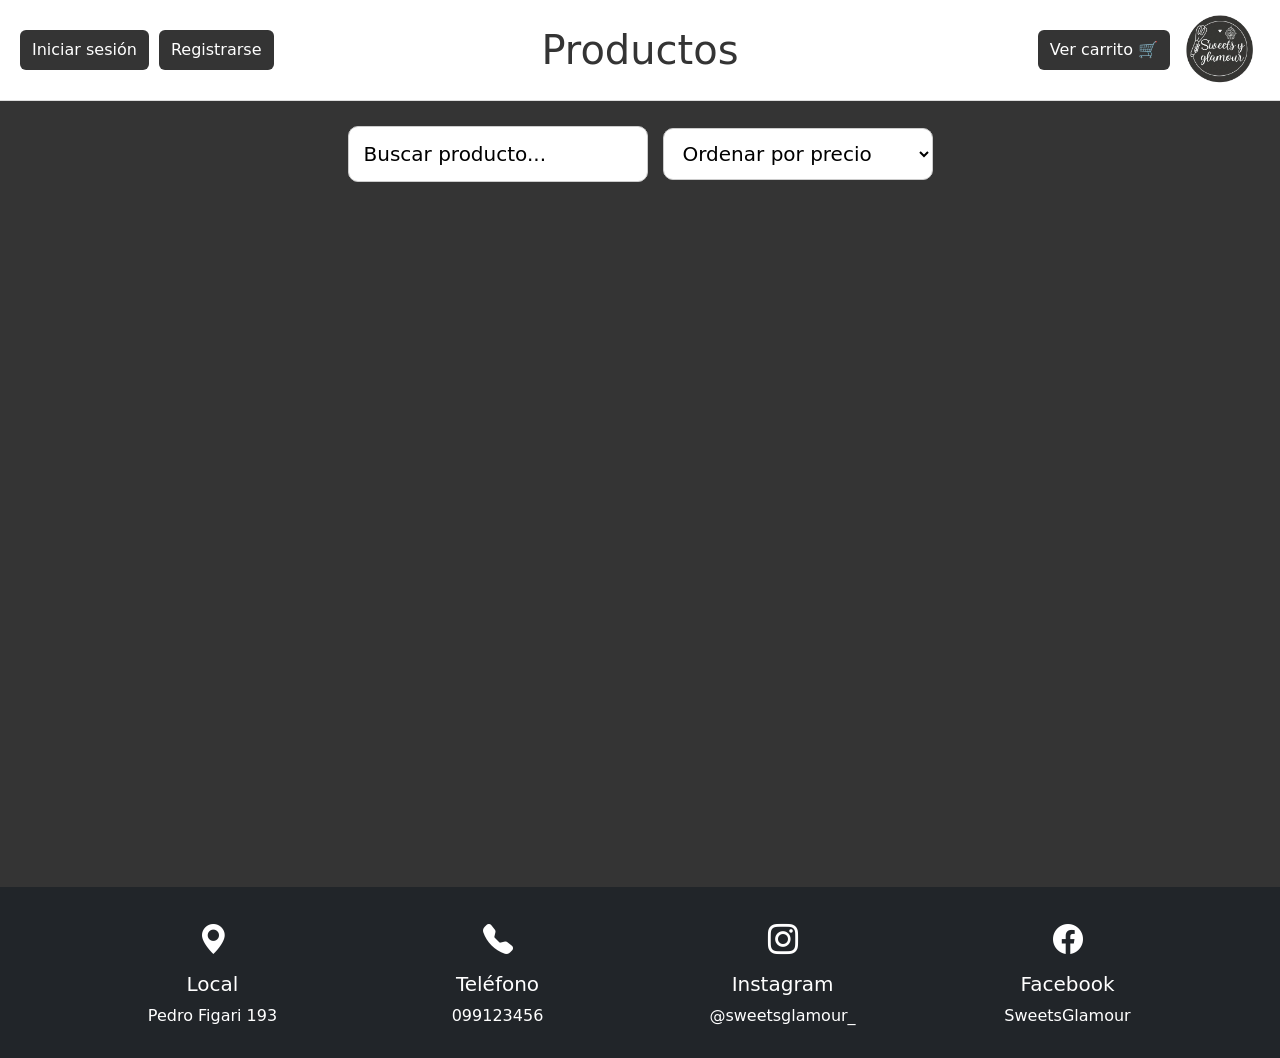
<file: index.html>
<!DOCTYPE html>
<html lang="es">
<head>
    <meta charset="UTF-8">
    <meta name="viewport" content="width=device-width, initial-scale=1.0">
    <title>Tienda</title>

    <link rel="stylesheet" href="css/style.css">
</head>

<body>

    <script>
        window.location.href = "productos.html";
    </script>

</body>
</html>
</file>
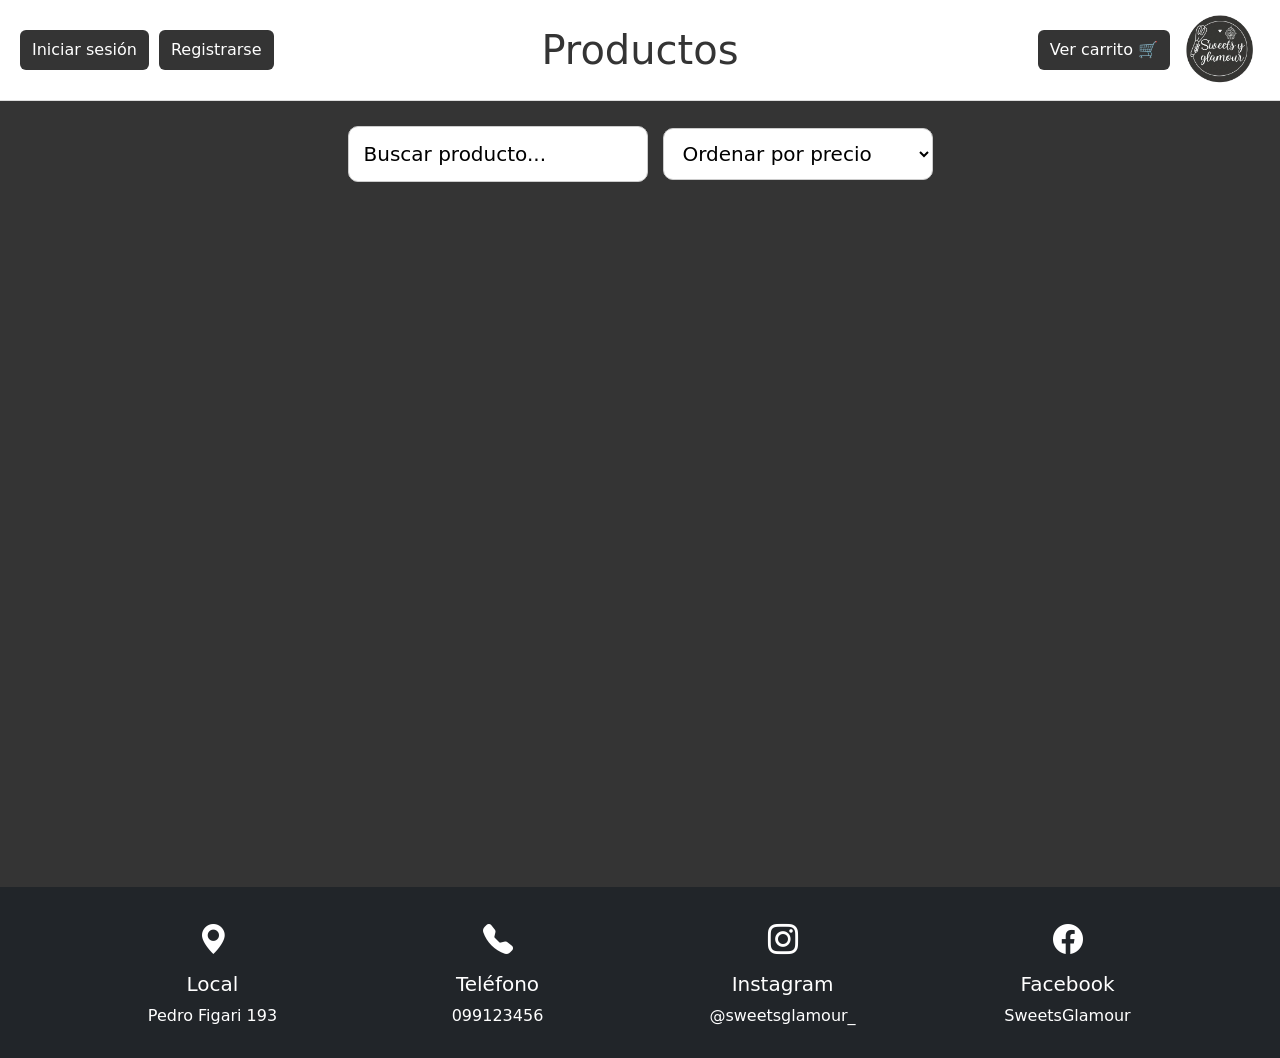
<file: admin.html>
<!DOCTYPE html>
<html lang="es">
<head>
    <meta charset="UTF-8">
	<meta name="viewport" content="width=device-width, initial-scale=1.0">
    <title>Administrar productos</title>
	<link rel="stylesheet" href="css/style.css">
</head>
<body>
<div class="div-admin">
    <h1>Panel de admin</h1>
    <h2 id="titulo-formulario">Agregar producto</h2>
	<form class="form-modificar">
	<div class="campo">
	<label>Nombre:</label>
    <input type="text" id="nombre" placeholder="Nombre" required>
	</div>
	<div class="campo">
	<label>Descripción:</label>
    <input type="text" id="descripcion" placeholder="Descripción" required>
	</div>
	<div class="campo">
	<label>Precio:</label>
    <input type="number" id="precio" placeholder="Precio" required>
	</div>
	<div class="campo">
    <label>Tipo de IVA:</label>
    <select id="tipoIVA" required>
    <option value="minimo">IVA mínimo</option>
    <option value="basico">IVA básico</option>
    <option value="ninguno">sin IVA</option>
   </select>
	</div>
	<div class="campo">
	<label>Stock:</label>
    <input type="number" id="stock" placeholder="Stock" required>
	</div>
	<div class="campo">
	<label>Imagen:</label>
    <input type="text" id="imagen" placeholder="Ruta de la imagen" required>
    </div>
<button type="button" class="btn-carrito" id="btn-agregar-producto">Agregar producto</button>
<button type="button" class="btn-carrito" id="btn-cancelar-modificacion" hidden>Cancelar modificación</button>
    </form>
    <h2>Productos registrados</h2>
    <div id="listaAdmin"></div>
</div>
<div class = "botones-admin">
	<button type="button" class="btn-irProductos" id="btn-productos">Ir Productos</button>
	<button type="button" class="btn-carrito" id="btn-ver-ventas">Ver ventas</button>
	</div>
   <script type="module" src="./scripts/main.js"></script>
</body>
</html>
</file>
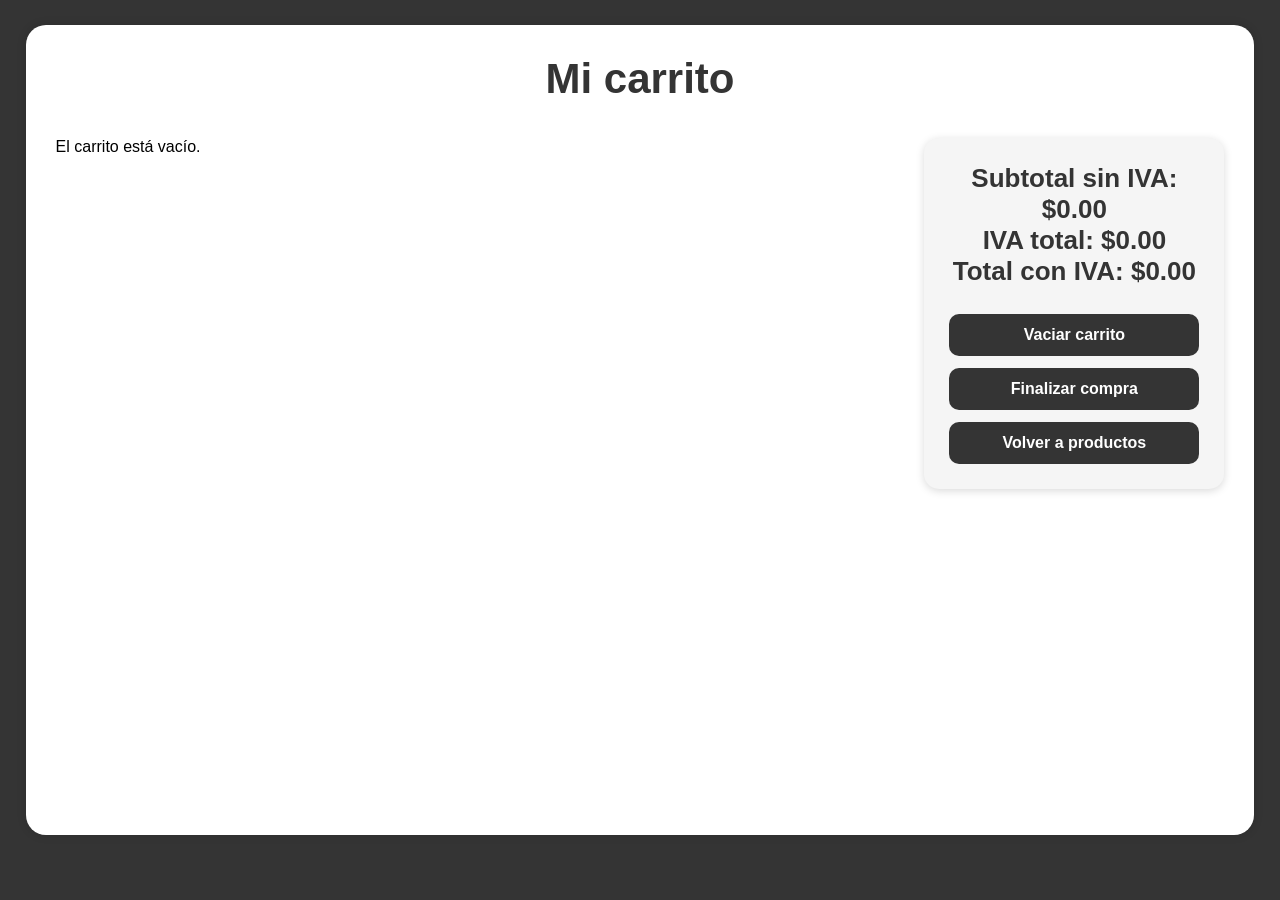
<file: carrito.html>
<!DOCTYPE html>
<html lang="es">
<head>
<meta charset="UTF-8">
<meta name="viewport" content="width=device-width, initial-scale=1.0">
<title>Carrito</title>
<link rel="stylesheet" href="css/style.css">
</head>
<body>
<div class="contenedor-carrito">
    <h1 class="titulo-carrito">Mi carrito</h1>
    <div class="contenido-carrito">
	<div id="listaCarrito"></div>
    <div class="resumen-carrito">
    <h2 id="total"></h2>
    <button class="btn-carrito" id="btn-vaciar">Vaciar carrito</button>
    <button class="btn-carrito" id="btn-comprar">Finalizar compra</button>
	<button id="btn-productos" class="btn-carrito">Volver a productos</button>
</div>
</div>
</div>
<script type="module" src="./scripts/main.js"></script>
</body>
</html>
</file>
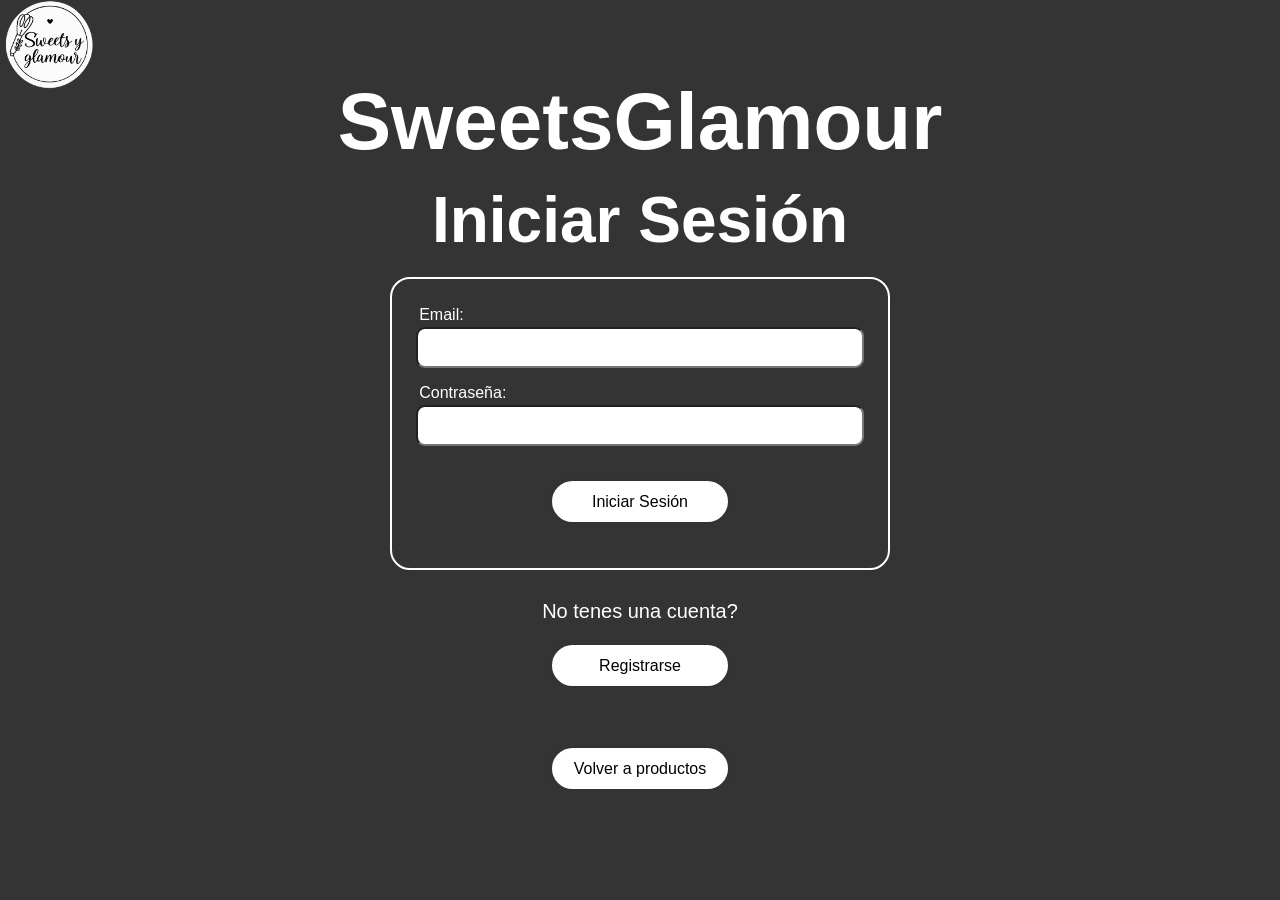
<file: login.html>
<!DOCTYPE html>
<html lang="es">
<head>
    <meta charset="UTF-8">
	<meta name="viewport" content="width=device-width, initial-scale=1.0">
    <title>Login</title>
	<link rel="stylesheet" href="css/style.css">
</head>
<header class="logo-top">
        <div class="logo">
            <img src="img/logo2.png" alt="Logo SweetsGlamour">
        </div>
    </header>
<body>
<section class="inicio">
    <h1>SweetsGlamour</h1>
    <h2>Iniciar Sesión</h2>
<form id="loginForm">
    <label for="email" required>Email:</label><br>
    <input type="email" id="email" required><br><br>
    <label for="password" required>Contraseña:</label><br>
    <input type="password" id="password" required><br><br>
<button type="submit" class="btn-admin">Iniciar Sesión</button>
</form>
    <p>No tenes una cuenta?</p>
    <a href="register.html">
    <button class="btn-admin">Registrarse</button>
    </a>
	<br>
	<a href="productos.html">
    <button type="button" class="btn-admin">Volver a productos</button>
</a>
</section>
    <script type="module" src="./scripts/main.js"></script>
</body>
</html>
</file>
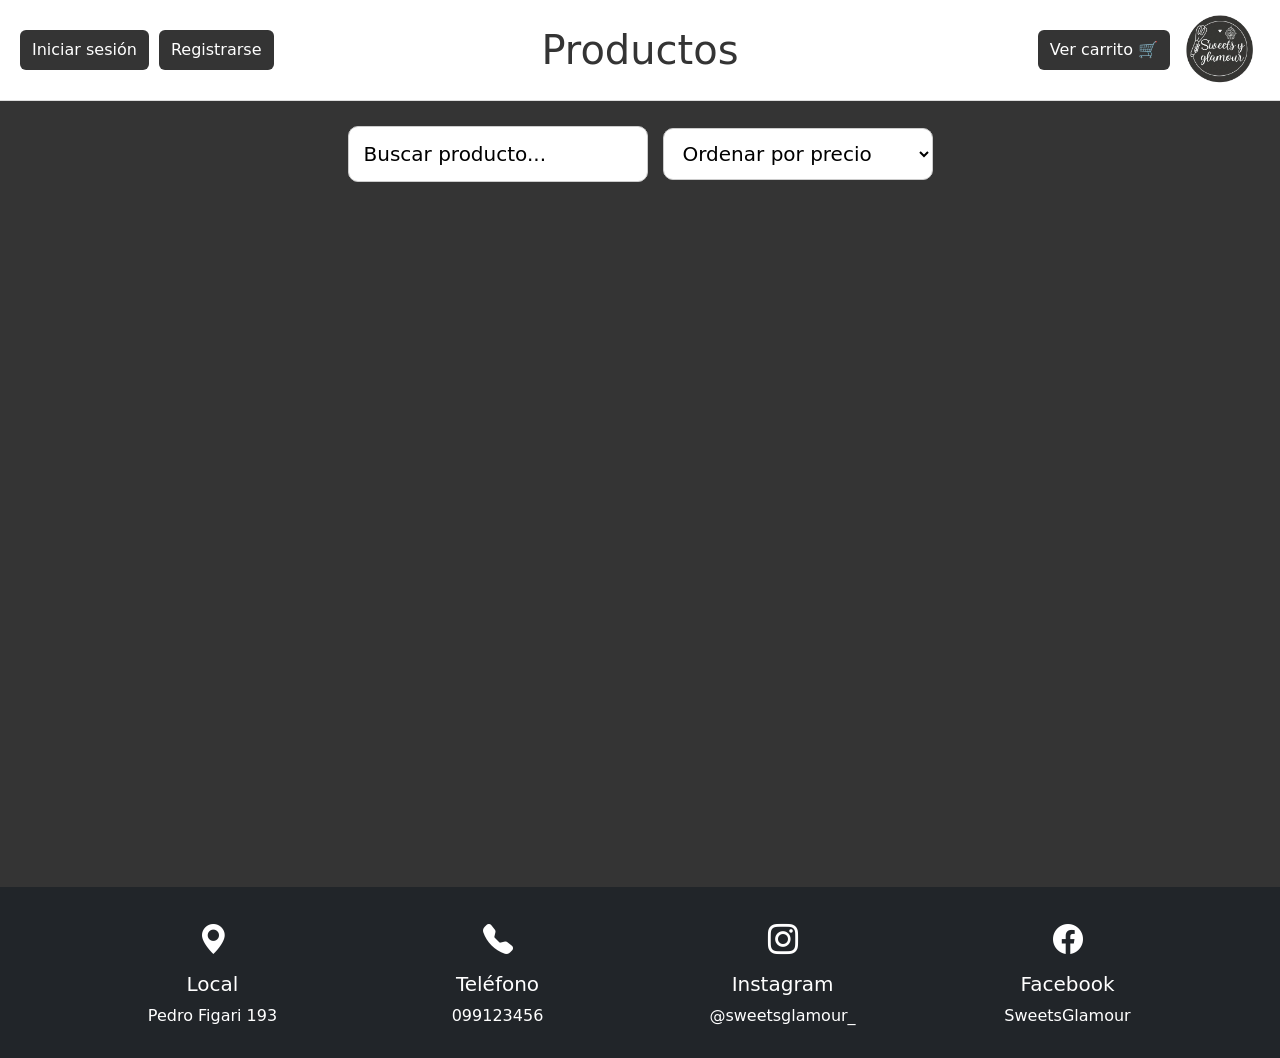
<file: productos.html>
<!DOCTYPE html>
<html lang="es">
<head>
    <meta charset="UTF-8">
	<meta name="viewport" content="width=device-width, initial-scale=1.0">
    <title>Productos</title>
	<link rel="stylesheet" href="css/style.css">
	<link rel="stylesheet" href="https://cdn.jsdelivr.net/npm/bootstrap@5.3.3/dist/css/bootstrap.min.css">
	<link rel="stylesheet" href="https://cdn.jsdelivr.net/npm/bootstrap-icons@1.13.1/font/bootstrap-icons.min.css">
</head>
<body>
<header class="header">
<div class="header-izquierda">
    <button id="btnLogin" class="btn-general">Iniciar sesión</button>
    <button id="btnRegistro" class="btn-general">Registrarse</button>
    <button id="btnLogout" class="btn-general" style="display: none;">Cerrar sesión</button>
</div>
<div class="header-derecha">
    <button id="btn-carrito" class="btn-general">Ver carrito 🛒</button>
    <div class="logo">
    <img src="img/logo.png" alt="Logo SweetsGlamour">
    </div>
    <button id="btnAdmin" class="btn-general">Administrador</button>
</div>
    <h1>Productos</h1>
</header>
<main>
<div class="contenedor-filtros">
<input type="text" id="buscarProducto" placeholder="Buscar producto...">
<select id="filtroPrecio">
    <option value="todos">Ordenar por precio</option>
    <option value="menor">Menor a Mayor precio</option>
    <option value="mayor">Mayor a Menor precio</option>
</select>
</div>
  <section class="productos" id="productos">
  </section>
</main>
	<script type="module" src="scripts/main.js"></script>
<footer class="footer">
    <div class="container">
    <div class="row">
    <div class="col-md-3">
    <i class="bi bi-geo-alt-fill footer-icono"></i>
    <h5>Local</h5>
    <p>Pedro Figari 193</p>
    </div>
    <div class="col-md-3">
    <i class="bi bi-telephone-fill footer-icono"></i>
    <h5>Teléfono</h5>
    <p>099123456</p>
    </div>
    <div class="col-md-3">
    <i class="bi bi-instagram footer-icono"></i>
    <h5>Instagram</h5>
    <a href="https://www.instagram.com/sweetsglamour_/" target="_blank">@sweetsglamour_</a>
    </div>
    <div class="col-md-3">
    <i class="bi bi-facebook footer-icono"></i>
    <h5>Facebook</h5>
    <a href="https://www.facebook.com/Sweet.Glamour11" target="_blank">SweetsGlamour</a>
    </div>
    </div>
    </div>
</footer>
</body>
</html>
</file>
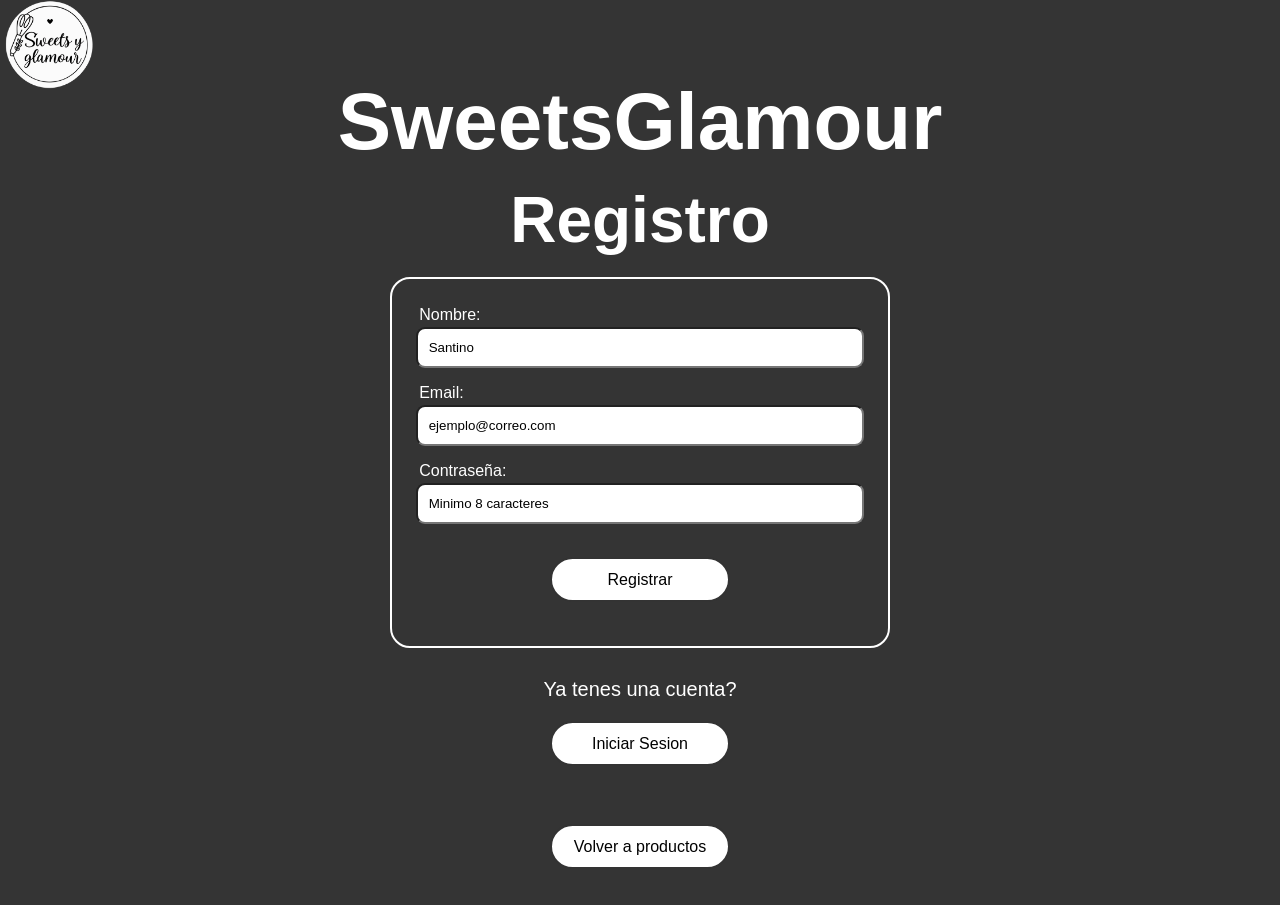
<file: register.html>
<!DOCTYPE html>
<html lang="es">
<head>
    <meta charset="UTF-8">
	<meta name="viewport" content="width=device-width, initial-scale=1.0">
    <title>Register</title>
	<link rel="stylesheet" href="css/style.css">
</head>
<header class="logo-top">
        <div class="logo">
            <img src="img/logo2.png" alt="Logo SweetsGlamour">
        </div>
    </header>
<body>
<section class="inicio">
    <h1>SweetsGlamour</h1>
    <h2>Registro</h2>
<form id="registerForm">
    <label>Nombre:</label>
    <input type="text" placeholder="Santino" id="nombre">

    <label>Email:</label>
    <input type="email" placeholder="ejemplo@correo.com" id="email">
	
    <label>Contraseña:</label>
    <input type="password" placeholder="Minimo 8 caracteres" id="password" minlength="8" maxlength="15">
	
	<button type="submit" class="btn-admin">Registrar</button>
</form>
	<p>Ya tenes una cuenta?</p>
	<a href="login.html">
	<button class="btn-admin">Iniciar Sesion</button>
    </a>
	<br>
	<a href="productos.html">
    <button type="button" class="btn-admin">Volver a productos</button>
	</a>	
</section>
<script type="module" src="./scripts/main.js"></script>
</body>
</html>
</file>
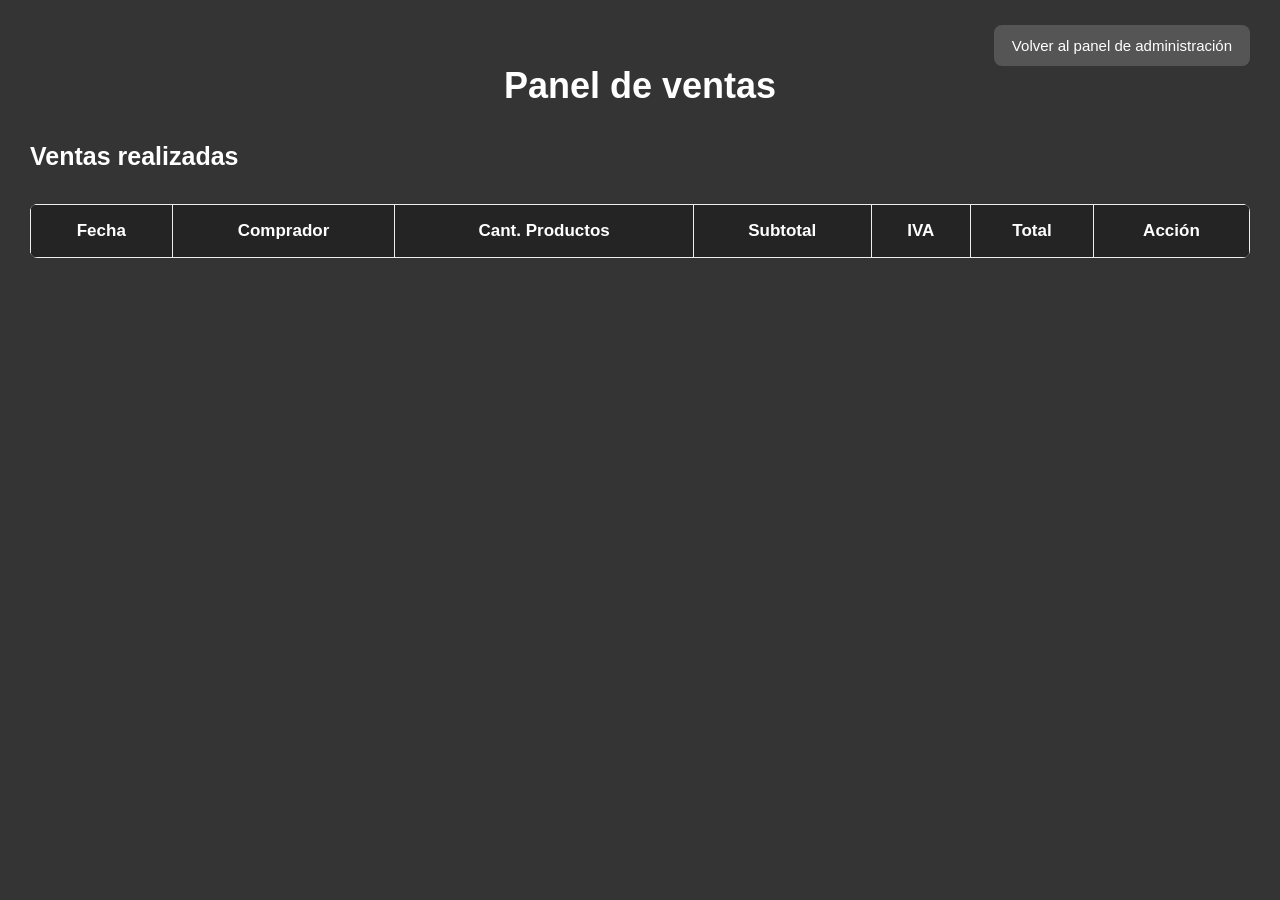
<file: ventas.html>
<!DOCTYPE html>
<html lang="es">
<head>
    <meta charset="UTF-8">
    <meta name="viewport" content="width=device-width, initial-scale=1.0">
    <title>Ventas realizadas</title>
    <link rel="stylesheet" href="css/style.css">
</head>
<body>
    <h1>Panel de ventas</h1>
    <h2>Ventas realizadas</h2>
    <div class="tabla-responsive">
    <table border="1">
    <thead>
    <tr>
        <th>Fecha</th>
        <th>Comprador</th>
        <th>Cant. Productos</th>
        <th>Subtotal</th>
        <th>IVA</th>
        <th>Total</th>
        <th>Acción</th>
    </tr>
    </thead>
    <tbody id="tablaVentas"></tbody>
    </table>
</div>
    <br>
    <button type="button" class="btn-general" onclick="window.location.href='admin.html'">Volver al panel de administración</button>
    <script type="module" src="scripts/main.js"></script>
</body>
</html>
</file>
<file: css/style.css>
*{
	margin:0;
	padding:0;
	box-sizing:border-box;
}

body{
	font-family: "Helvetica Neue", Arial, sans-serif;
	background-color: #343434;
}

section{
    display:flex;
    flex-wrap:wrap;
    min-height:70vh;
    align-items:center;
    justify-content:center;
    flex-direction:column;
    padding:1em;
}

.inicio h1{
    text-align: center;
    width: 100%;
    margin-bottom: 15px;
    font-size: 5em;
    color:#FFFFFF;
}

.inicio h2{
    text-align: center;
    width: 100%;
    margin-bottom: 20px;
    font-size: 4em;
	color:#FFFFFF;
}
section form{
	padding: 1.5em;
	display:flex;
	flex-wrap:wrap;
	max-width: 500px;
	border-radius: 20px;
	border: 2px solid rgba(255, 255, 255);
	color:#FFFFFF;
}

section form label{
	width: 100%;
	padding:0.2em;
	margin-bottom: 0,5em;
}

section form input{
	width: 100%;
	margin-bottom: 1em;
	padding: 0.8em;
	border-radius: 9px; 
	outline-color: #FFC0CB;
    background-color:white;
}

section form input[type='submit']{
	margin-top: 1.5em; 
}

section form button{
    display: block;
    margin: 20px auto;
    padding: 10px 20px;
	border-radius: 20px;
}

section p{
    margin-top: 1.5em;
    font-size: 20px;
    color: white;
}

section p a{
	text-decoration:none;
	color: #003DFF;
}

.productos{
    display: grid;
    grid-template-columns: repeat(3, 1fr);
    gap: 20px;
    padding: 20px;
}

.producto{
    display: flex;
    flex-direction: column;
    height: 100%;
    min-width: 0;
    border: 1px solid #ddd;
    border-radius: 10px;
    padding: 15px;
    text-align: center;
    background-color: white;
}

.producto img{
    width: 100%;
    height: 200px;
    object-fit: cover;
    border: 2px solid #ddd;
    border-radius: 15px;
    display: block;
}
.producto h3{
    margin-top: 20px;
    margin-bottom: 10px;
    font-size: 40px;
    font-weight: bold;
}

.producto p{
    margin-top: 10px;
    margin-bottom: 15px;
    font-size: 24px;
    color: #000000;
}

.producto .precio{
    font-size: 32px;
    font-weight: bold;
    color: #343434;
    margin-top: 20px;
}


.btn-carrito{
    width: 100%;
    background-color: #343434;
    color: white;
    border: none;
    padding: 12px 24px;
    margin-top: 12px;
    border-radius: 12px;
    cursor: pointer;
    font-size: 20px;
    font-weight: bold;
}

.btn-eliminar-carrito{
    display: block;
    margin-left: auto;
    background-color: #343434;
    color: white;
    border: none;
    padding: 12px 24px;
    border-radius: 12px;
    cursor: pointer;
    font-size: 20px;
    font-weight: bold;
}

#listaCarrito.total-producto{
    display: flex;
    justify-content: flex-end;
    align-items: center;
    gap: 30px;
}
.btn-irProductos{
    position: absolute;
    top: 20px;
    right: 20px;
	background-color: white;
	color: black;
    border:none;
    padding:8px 14px;
    border-radius:6px;
    cursor:pointer;
    font-size:18px;
}

.logo img{
    display: block;
    width: 100px;
    height: 90px;
    object-fit: contain;
}
.logo-top{
  height: 60px;
}
.btn-general{
    background-color:#343434;
    color:white;
    border:none;
    padding:8px 14px;
    border-radius:6px;
    cursor:pointer;
    font-size:20px;
}
.div-admin{
    width: 90%;
    max-width: 1200px;
    margin: 50px auto;
    padding: 35px;
    border: 2px solid white;
    border-radius: 25px;
    background-color: rgba(255,255,255,0.15);
}

.div-admin h1{
    text-align: center;
    font-size: 55px;
    margin-bottom: 35px;
	color:#FFFFFF;	 
}

.div-admin h2{
    text-align: center;
    margin: 30px 0 25px;
    font-size: 30px;
	color:#FFFFFF;	  
}

.form-modificar{
    display: grid;
    grid-template-columns: 1fr 1fr;
    gap: 18px 30px;
	color:#FFFFFF ;
}
.form-modificar button{
    grid-column: 1 / 3;
    justify-self: center;
    width: 240px;
    height: 60px;
    font-size: 20px;
}

.campo{
    display: flex;
    flex-direction: column;
    margin-bottom: 15px;
}

.campo label{
    font-size: 24px;
    margin-bottom: 8px;
}
.campo input,
.campo select{
    width: 100%;
    height: 55px;
    border: 2px solid #444;
    border-radius: 12px;
    padding: 0 15px;
    font-size: 20px;
}
input::placeholder {
    color: #000000;
}
.btn-admin{
    width: 180px;
    height: 45px;
    margin: 20px auto;
    border-radius: 25px;
    border: 2px solid #333;
    background: white;
    cursor: pointer;
    font-size: 16px;
}
#listaAdmin{
    margin-top: 20px;
    padding: 15px;
    border: 2px solid white;
    border-radius: 15px;
}

#listaAdmin p{
    display: flex;
    justify-content: flex-start;
    align-items: center;
    gap: 10px;
    margin: 10px 0;
    font-size: 35px;
    color: #FFFFFF;
}

.btn-eliminar-admin{
    margin-left: auto;
    width: 180px;
    height: 45px;
    border-radius: 25px;
    border: 2px solid #333;
    background: white;
    cursor: pointer;
    font-size: 26px;
}

.btn-modificar-admin{
    width: 180px;
    height: 45px;
    border-radius: 25px;
    border: 2px solid #333;
    background: white;
    cursor: pointer;
    font-size: 26px;
}
.contenedor-filtros{
    display: flex;
    justify-content: center;
    align-items: center;
    gap: 15px;
    margin: 25px auto;
    width: 100%;
}

#buscarProducto{
    width: 300px;
    padding: 12px 15px;
    border: 1px solid #ccc;
    border-radius: 10px;
    font-size: 20px;
    outline: none;
}
#filtroPrecio{
    padding: 12px 15px;
    border: 1px solid #ccc;
    border-radius: 10px;
    font-size: 20px;
    background-color: white;
    cursor: pointer;
    outline: none;
}

.contenedor-carrito{
    width: 96%;
    max-width: 1500px;
    min-height: 90vh;
    margin: 25px auto;
    padding: 30px;
    background-color: white;
    border-radius: 20px;
    box-shadow: 0 0 10px rgba(0, 0, 0, 0.15);
}

.contenido-carrito{
    display: grid;
    grid-template-columns: minmax(0, 1fr) 300px;
    gap: 25px;
    align-items: start;
}

.titulo-carrito{
    text-align: center;
    color: #343434;
    font-size: 42px;
    margin-bottom: 35px;
}

.producto-carrito{
    display: flex;
    align-items: center;
    gap: 20px;
    flex-wrap: wrap;
    padding: 20px;
    margin-bottom: 20px;
    border: 1px solid #e5e5e5;
    border-radius: 15px;
    background-color: #fafafa;
}

.producto-carrito img{
    width: 130px;
    height: 130px;
    object-fit: cover;
    border-radius: 12px;
}

.producto-carrito h3{
    flex: 1 1 180px;
    font-size: 24px;
    color: #343434;
}

.producto-carrito p{
    font-size: 18px;
    color: #343434;
    margin: 5px 0;
}

.producto-carrito input[type="number"]{
    width: 75px;
    height: 40px;
    padding: 5px;
    border: 1px solid #ccc;
    border-radius: 8px;
    font-size: 16px;
    text-align: center;
}

.producto-carrito.total-producto{
    margin: 0;
    padding: 0;
    border: none;
    font-size: 20px;
    color: #343434;
    text-align: left;
}

.producto-carrito .btn-eliminar-carrito{
    margin: 0;
    padding: 10px 16px;
    background-color: #343434;
    color: white;
    border: none;
    border-radius: 8px;
    font-size: 15px;
    cursor: pointer;
    transition: background-color 0.2s;
}

.producto-carrito .btn-eliminar-carrito:hover{
    background-color: #555;
}

.resumen-carrito{
    position: sticky;
    top: 20px;
    padding: 25px;
    background-color: #f5f5f5;
    border-radius: 15px;
    text-align: center;
    box-shadow: 0 2px 8px rgba(0, 0, 0, 0.15);
}
.resumen-carrito h2{
    font-size: 26px;
    margin-bottom: 15px;
    color: #343434;
}

.total-producto{
    border-top: 1px solid #ddd;
    margin-top: 20px;
    padding-top: 20px;
    font-size: 24px;
    font-weight: bold;
    text-align: right;
}

.resumen-carrito button{
    width: 100%;
    margin-top: 12px;
    padding: 12px;
    background-color: #343434;
    color: white;
    border: none;
    border-radius: 10px;
    font-size: 16px;
    font-weight: bold;
    cursor: pointer;
}
.resumen-carrito button:hover{
    background-color: #555;
}
@media (max-width: 1000px){
.contenido-carrito {
    grid-template-columns: 1fr;
}
.resumen-carrito{
    position: static;
}
}
@media (max-width: 600px){
.contenedor-carrito {
width: 100%;
padding: 12px;
margin: 0 auto;
border-radius: 0;
}

.titulo-carrito {
    font-size: 28px;
    margin-bottom: 15px;
}

.contenido-carrito{
    display: flex;
    flex-direction: column;
    gap: 15px;
}

.resumen-carrito{
    position: sticky;
    top: 0;
    order: -1;
    width: 100%;
    padding: 12px;
    z-index: 10;
    border-radius: 12px;
}

.resumen-carrito h2{
    font-size: 21px;
    margin-bottom: 8px;
}

.resumen-carrito button{
    width: 100%;
    margin-top: 8px;
    padding: 10px;
    font-size: 14px;
}
#listaCarrito {
    width: 100%;
}

.producto-carrito{
    display: flex;
    flex-direction: row;
    align-items: center;
    gap: 10px;
    padding: 10px;
    margin-bottom: 12px;
}

.producto-carrito img{
    width: 85px;
    height: 85px;
    object-fit: cover;
    flex-shrink: 0;
}

.producto-carrito h3{
    flex: 1 1 120px;
    min-width: 0;
    font-size: 16px;
    overflow-wrap: anywhere;
}

.producto-carrito p{
    font-size: 14px;
}

.producto-carrito input[type="number"]{
    width: 65px;
    height: 36px;
    font-size: 15px;
}

.producto-carrito .btn-eliminar-carrito{
    padding: 8px 10px;
    font-size: 13px;
}
}
table{
    width: 100%;
    margin-top: 15px;
    border-collapse: collapse;
    background-color: white;
    color: #343434;
	font-size: 25px;
}

th{
    background-color: #343434;
    color: white;
    padding: 10px;
    text-align: center;
}

td{
    padding: 10px;
    text-align: center;
}

#tablaVentas button{
    background-color: #343434;
    color: white;
    border: none;
    padding: 10px 20px;
    border-radius: 10px;
    font-size: 25px;
    font-weight: bold;
    cursor: pointer;
}

body:has(#tablaVentas){
    padding: 30px;
    font-family: "Helvetica Neue", Arial, sans-serif;
    background-color: #343434;
    color: white;
}

body:has(#tablaVentas) > button{
    position: absolute;
    top: 25px;
    right: 30px;
    padding: 12px 18px;
    border: none;
    border-radius: 8px;
    background-color: #555;
    color: white;
    font-size: 15px;
    cursor: pointer;
    transition: background-color 0.2s;
}

body:has(#tablaVentas) > button:hover{
    background-color: #777;
}

body:has(#tablaVentas) h1{
    text-align: center;
    font-size: 36px;
    margin-top: 35px;
    margin-bottom: 35px;
    color: white;
}

body:has(#tablaVentas) h2{
    font-size: 25px;
    margin-bottom: 18px;
    color: white;
}

body:has(#tablaVentas) table{
    width: 100%;
    border-collapse: collapse;
    background-color: white;
    color: #333;
    border: none;
    border-radius: 8px;
    overflow: hidden;
    font-size: 17px;
}

body:has(#tablaVentas) th{
    background-color: #242424;
    color: white;
    padding: 16px 12px;
    text-align: center;
}

body:has(#tablaVentas) td{
    padding: 14px 12px;
    text-align: center;
    border-bottom: 1px solid #ddd;
}

body:has(#tablaVentas) tbody tr:hover{
    background-color: #f0f0f0;
}

body:has(#tablaVentas) .btn-carrito{
    padding: 8px 14px;
    border: none;
    border-radius: 6px;
    cursor: pointer;
    font-size: 14px;
}

@media (max-width: 700px){
    body:has(#tablaVentas){
        padding: 15px;
        padding-top: 75px;
}

body:has(#tablaVentas) > button{
    top: 15px;
    right: 15px;
}
body:has(#tablaVentas) h1{
    font-size: 28px;
    margin-top: 10px;
}
body:has(#tablaVentas) table{
    font-size: 14px;
}
body:has(#tablaVentas) th,
body:has(#tablaVentas) td{
    padding: 10px 8px;
}
}
.footer{
    background-color: #212529;
    color: white;
    text-align: center;
    padding: 30px 0;
    margin-top: 50px;
}
.footer h5{
    margin-top: 10px;
    font-size: 20px;
}
.footer p{
    margin: 0;
    font-size: 16px;
}
.footer a{
    color: white;
    text-decoration: none;
}
.footer a:hover{
    text-decoration: underline;
}
.footer-icono{
    font-size: 30px;
}
body{
    background-color: #343434 !important;
}
@media (max-width: 900px){
.productos{
    grid-template-columns: repeat(2, minmax(0, 1fr));
    gap: 15px;
    padding: 15px;
}
.producto h3{
    font-size: 28px;
}
.producto p{
    font-size: 18px;
}
.producto .precio{
    font-size: 25px;
}
.producto img{
    height: 220px;
}
}
@media (max-width: 600px){
    .productos{
        display: grid;
        grid-template-columns: repeat(2, minmax(0, 1fr));
        padding: 10px;
        gap: 10px;
    }
.producto{
    min-width: 0;
    padding: 12px;
}
.producto img{
    height: auto;
    max-height: 280px;
    aspect-ratio: 4 / 3;
    object-fit: contain;
}
.producto h3{
    font-size: 23px;
    overflow-wrap: anywhere;
}
.producto p{
    font-size: 16px;
}
.producto .precio{
    font-size: 22px;
}
.btn-carrito{
    font-size: 16px;
    padding: 12px;
}
.contenedor-filtros{
    flex-direction: column;
    padding: 0 12px;
    gap: 10px;
}
#buscarProducto,
#filtroPrecio{
    width: 100%;
    max-width: 100%;
    font-size: 16px;
}
}
.header{
    display: grid;
    grid-template-columns: minmax(0, 1fr) auto minmax(0, 1fr);
    grid-template-areas: "izquierda titulo derecha";
    align-items: center;
    gap: 15px;
    width: 100%;
    padding: 15px 20px;
    background-color: white;
    border-bottom: 1px solid #ddd;
}

.header-izquierda{
    grid-area: izquierda;
    display: flex;
    align-items: center;
    justify-content: flex-start;
    flex-wrap: wrap;
    gap: 10px;
    min-width: 0;
}

.header-derecha{
    grid-area: derecha;
    display: flex;
    align-items: center;
    justify-content: flex-end;
    flex-wrap: wrap;
    gap: 10px;
    min-width: 0;
}

.header h1{
    grid-area: titulo;
    margin: 0;
    text-align: center;
    font-size: 2.5rem;
    color: #343434;
    white-space: nowrap;
}

.header .logo img{
    display: block;
    width: 80px;
    height: 70px;
    object-fit: contain;
}

.header .btn-general{
    font-size: 16px;
    padding: 8px 12px;
}

@media (max-width: 700px){
.header{
    grid-template-columns: minmax(0, 1fr);
    grid-template-areas:"titulo""izquierda""derecha";
    justify-items: center;
    gap: 12px;
	padding: 15px 10px;
}
.header-izquierda,
.header-derecha{
    width: 100%;
    justify-content: center;
    flex-wrap: wrap;
    gap: 8px;
}
.header h1{
    font-size: 2rem;
    white-space: normal;
}
.header .logo img{
    width: 65px;
    height: 60px;
}
    .header .btn-general{
    font-size: 14px;
    padding: 8px 10px;
}
}
.producto {
    box-sizing: border-box;
}
.producto h2,
.producto h3{
    min-height: 2.4em;
}
.productos{
    align-items: stretch;
}
@media (max-width: 600px){
.producto img{
    height: 130px;
}
}
.inicio form{
    width: 100%;
    max-width: 500px;
}
@media (max-width: 600px){
.logo-top{
    height: auto;
    padding: 10px;
}
.logo-top .logo img{
    width: 65px;
    height: 60px;
}
.inicio{
    width: 100%;
    min-height: auto;
    padding: 15px;
}
.inicio h1{
    font-size: 2.2em;
    overflow-wrap: anywhere;
}
.inicio h2{
    font-size: 1.8em;
}
.inicio form{
    width: 100%;
    padding: 15px;
}
.inicio form input{
    width: 100%;
    font-size: 16px;
}
.inicio p{
    font-size: 16px;
    text-align: center;
}
.inicio .btn-admin{
    width: 100%;
    max-width: 300px;
    min-height: 45px;
    margin: 10px auto;
    display: block;
    font-size: 16px;
}
.inicio > a{
    width: 100%;
    max-width: 300px;
    display: block;
    text-align: center;
}
}
@media (max-width: 600px){
.div-admin{
    width: 100%;
    margin: 15px auto;
	padding: 15px;
    box-sizing: border-box;
    border-radius: 15px;
}
.div-admin h1{
    font-size: 30px;
    margin-bottom: 20px;
    overflow-wrap: anywhere;
}
.div-admin h2{
    font-size: 23px;
    margin: 20px 0;
}
.form-modificar{
    grid-template-columns: 1fr;
    gap: 5px;
}
.form-modificar .campo{
    min-width: 0;
    margin-bottom: 10px;
}
.campo label{
    font-size: 17px;
}
.campo input,
.campo select{
    width: 100%;
    height: 45px;
    padding: 0 10px;
    font-size: 16px;
    box-sizing: border-box;
}
.form-modificar button{
    grid-column: 1;
    width: 100%;
    max-width: 280px;
    height: auto;
    min-height: 45px;
    font-size: 16px;
    justify-self: center;
}
#listaAdmin{
    padding: 8px;
    min-width: 0;
}
#listaAdmin p{
    display: flex;
    flex-direction: column;
    align-items: stretch;
    gap: 8px;
    font-size: 18px;
    overflow-wrap: anywhere;
}
.btn-eliminar-admin,
.btn-modificar-admin {
    width: 100%;
    max-width: 250px;
    height: 42px;
    margin: 5px auto;
    font-size: 15px;
}
#btn-ver-ventas,
#btn-productos{
    display: block;
    width: 90%;
    max-width: 300px;
    min-height: 45px;
    margin: 12px auto;
    font-size: 16px;
    box-sizing: border-box;
}
}
.tabla-responsive{
    width: 100%;
    max-width: 100%;
    overflow-x: auto;
    -webkit-overflow-scrolling: touch;
}

.tabla-responsive table{
    width: 100%;
}
@media (max-width: 600px){
.tabla-responsive table{
    min-width: 700px;
}
.tabla-responsive th,
.tabla-responsive td{
    padding: 10px;
    white-space: nowrap;
}
.tabla-responsive th{
    font-size: 14px;
}
tabla-responsive td{
    font-size: 14px;
}
.tabla-responsive button{
    font-size: 14px;
}
}
.botones-admin{
	position: absolute;
	top: 20px;
	right: 20px;
	display: flex;
	flex-direction: column;
	align-items: center;
	gap: 10px;
	margin: 0;
}
.botones-admin #btn-productos,
.botones-admin #btn-ver-ventas{
	position: static;
	display: block;
	width: 250px;
	height: 45px;
	margin: 0;
	padding: 0 10px;
	box-sizing: border-box;
}
@media (max-width: 600px){
.botones-admin{
	position: absolute;
	top: 10px;
	right: 10px;
	display: flex;
	flex-direction: column;
	align-items: stretch;
	gap: 8px;
	width: 145px;
	margin: 0;
	padding: 0;
	z-index: 10;
}

.botones-admin #btn-productos,
.botones-admin #btn-ver-ventas{
    position: static;
    width: 100%;
    height: 40px;
    margin: 0;
    padding: 5px;
    box-sizing: border-box;
    font-size: 14px;
}

.div-admin{
    padding-top: 100px;
}
}
.botones-admin #btn-productos,
.botones-admin #btn-ver-ventas{
    background-color: white;
    color: black;
    border: 1px solid #343434;
}
</file>
